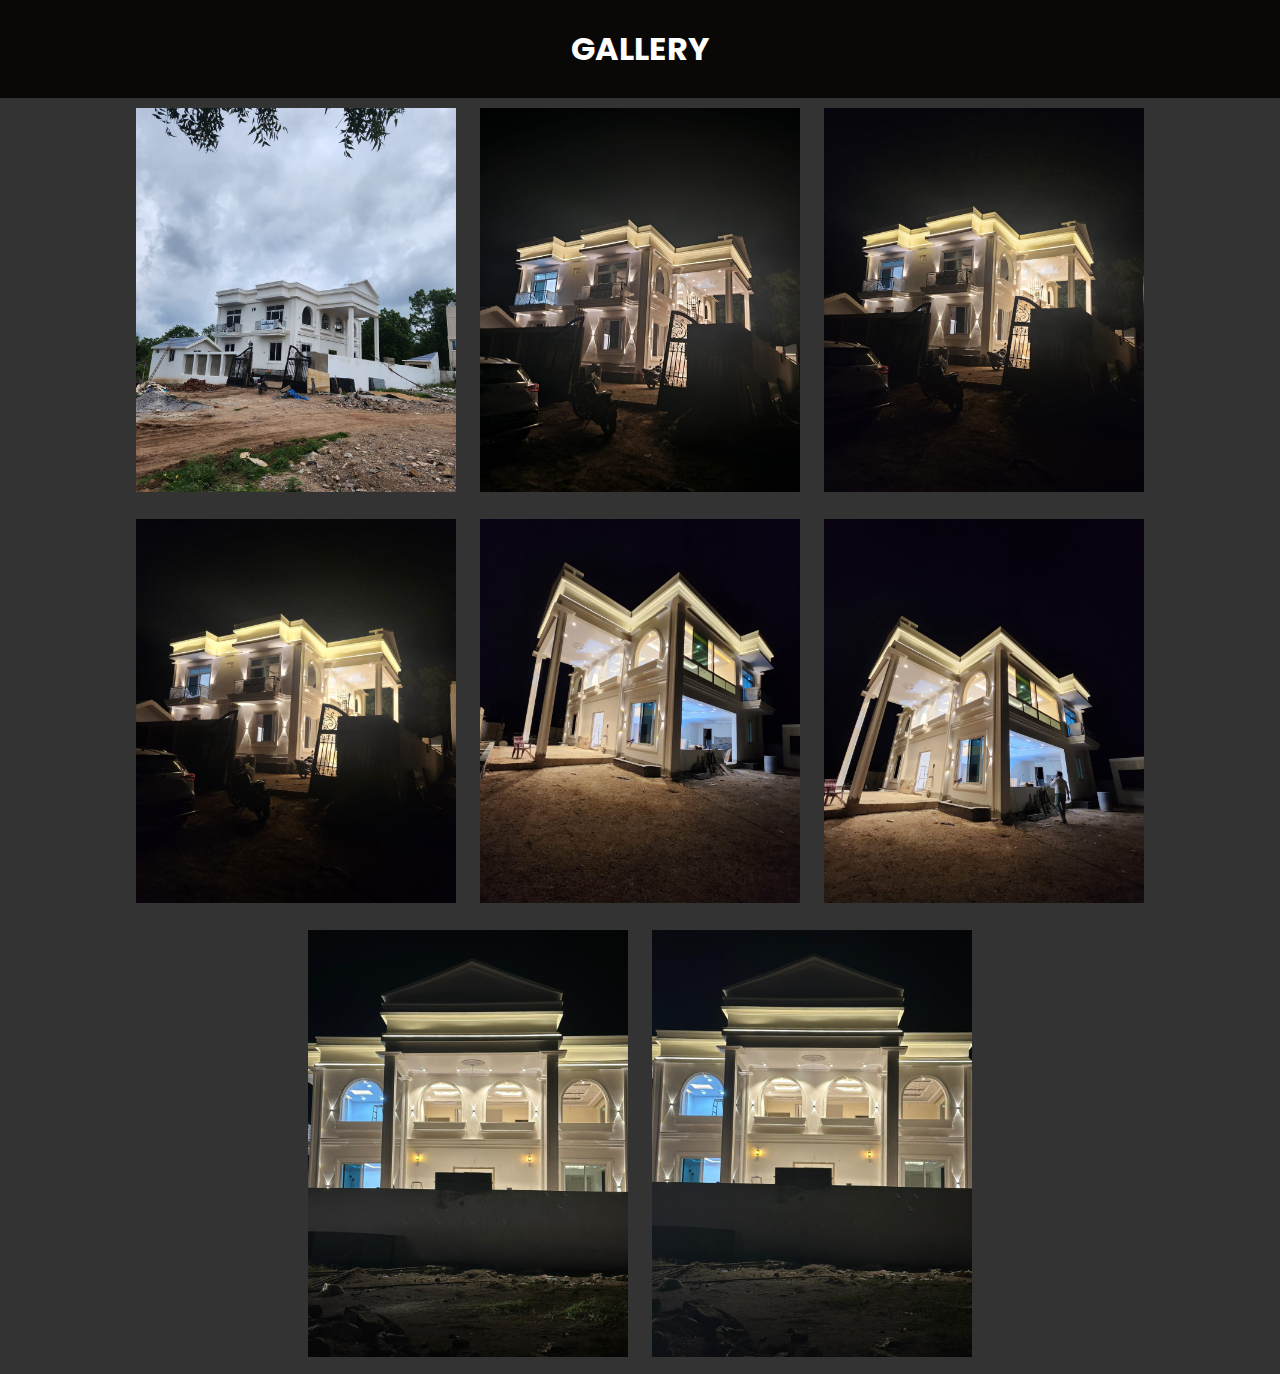
<file: discover.html>
<!DOCTYPE html>
<html lang="en">
<head>
    <meta charset="UTF-8">
    <meta name="viewport" content="width=device-width, initial-scale=1.0">
    <title>Gallery</title>
    <link rel="icon" type="image/x-icon" href="images/favicon2-modified.png" />
    
</head>
<body>
    <link rel="stylesheet" href="discover_styles.css">
    <link
      href="https://fonts.googleapis.com/css2?family=Poppins:wght@500&display=swap"
      rel="stylesheet"
    />    
    
    <div class="main">
        <h1>GALLERY</h1>
        <div class="container">
            <div class="item">
                <img  class="image"src="images/discover/2.jpg" alt="">
                <img  class="image"src="images/discover/3.jpg" alt="">
                <img  class="image"src="images/discover/4.jpg" alt="">
                <img  class="image" src="images/discover/5.jpg" alt="">
                <img  class="image"src="images/discover/6.jpg" alt="">
                <img  class="image"src="images/discover/8.jpg" alt="">
                <img  class="image" src="images/discover/9.jpg" alt="">
                <img  class="image" src="images/discover/10.jpg" alt="">
            </div>
        </div>
    </div>
</body>
</html>
</file>
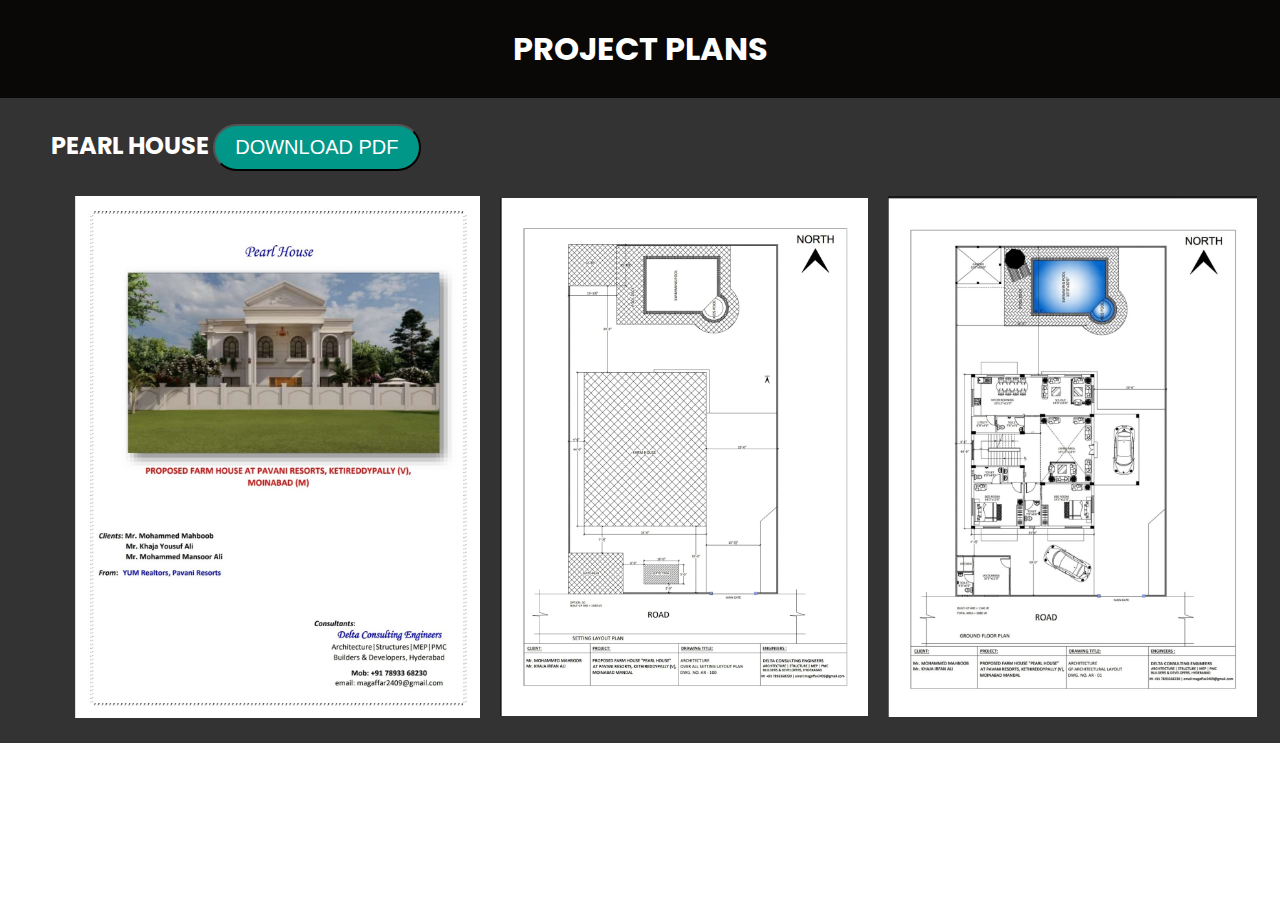
<file: plans.html>
<!DOCTYPE html>
<html lang="en">
<head>
    <meta charset="UTF-8">
    <meta name="viewport" content="width=device-width, initial-scale=1.0">
    <title>Project Plans</title>
    <link rel="icon" type="image/x-icon" href="images/favicon2-modified.png" />
</head>
<body>
    <link rel="stylesheet" href="plans_styles.css">
    <link
      href="https://fonts.googleapis.com/css2?family=Poppins:wght@500&display=swap"
      rel="stylesheet"
    />

    <div class="main">
      <h1>PROJECT PLANS</h1>
      
      <div class="first">
        <h2 style="display: inline;">PEARL HOUSE</h2>
        <a href="images/plans/Pearl House.pdf" target="_blank"><button class="btn" type="button"><span>DOWNLOAD PDF</span></button></a>
        <br>
        <br>
        <div class="container">
          <img class="main-image" src="images/plans/ph4.jpeg" alt="">
          <img class="image"src="images/plans/ph2.jpeg" alt="">
          <img class="image" src="images/plans/ph3.jpeg" alt="">
        </div>
        
        
      </div>
    </div>



    <!-- Download link -->
    <!-- <a href="images/plans/1. Elevation of Pearl House.pdf"><span>PDF</span></a> -->
</body>
</html>
</file>
<file: discover_styles.css>
*{
    margin: 0;
    padding: 0;
}

body{
    font-family: 'Poppins', sans-serif;
    overflow-x: hidden;
}

.main{
    background-color: #090807;
    color: #fff;
    text-align: center;
    /* padding-top: 25px; */

}
.container{
    background-color: #333333;
}

.main h1{
    padding: 25px 0;
}
.image{
    width: 25%;
    margin: 10px;
}


@media (max-width: 1030px){
    .image{
        width: 35%;
    }
}

@media (max-width: 530px){
    .image{
        width: 75%;
    }
}
</file>
<file: plans_styles.css>
*{
    margin: 0;
    padding: 0;
}

body{
    font-family: 'Poppins', sans-serif;
    overflow-x: hidden;
}

.main{
    background-color: #090807;
    color: #fff;
    text-align: center;
    /* padding-top: 25px; */

}
.main h1{
    padding: 25px 0;
}   

.first{
    background-color: #333333;
    text-align: left;
    padding-left: 4%;
    padding-top: 2%;
}

.container{
    display: flex;
    flex-wrap: wrap;
    justify-content: center;
    align-items: center;
    padding-bottom: 2%;
    gap: 20px;
}


.image{
    width: 30%;
    /* margin: 10px; */
}
.main-image{
    width: 33%;
}

.btn {
    -webkit-border-radius: 60;
    -moz-border-radius: 60;
    border-radius: 60px;
    font-family: Arial;
    color: #ffffff;
    font-size: 20px;
    background: #009688;
    padding: 10px 20px 10px 20px;
    text-decoration: none;
  }
  
  .btn:hover {
    background: #34c9ba;
    text-decoration: none;
  }

  @media  (max-width: 1030px) {
    .image{
        width: 40%;
    }
    .main-image{
        width: 43%;
    }
    .first{
        text-align: center;
    }
  }

  @media  (max-width: 530px) {
    .image{
        width: 70%;
    }
    .main-image{
        width: 70%;
    }
  }
</file>
